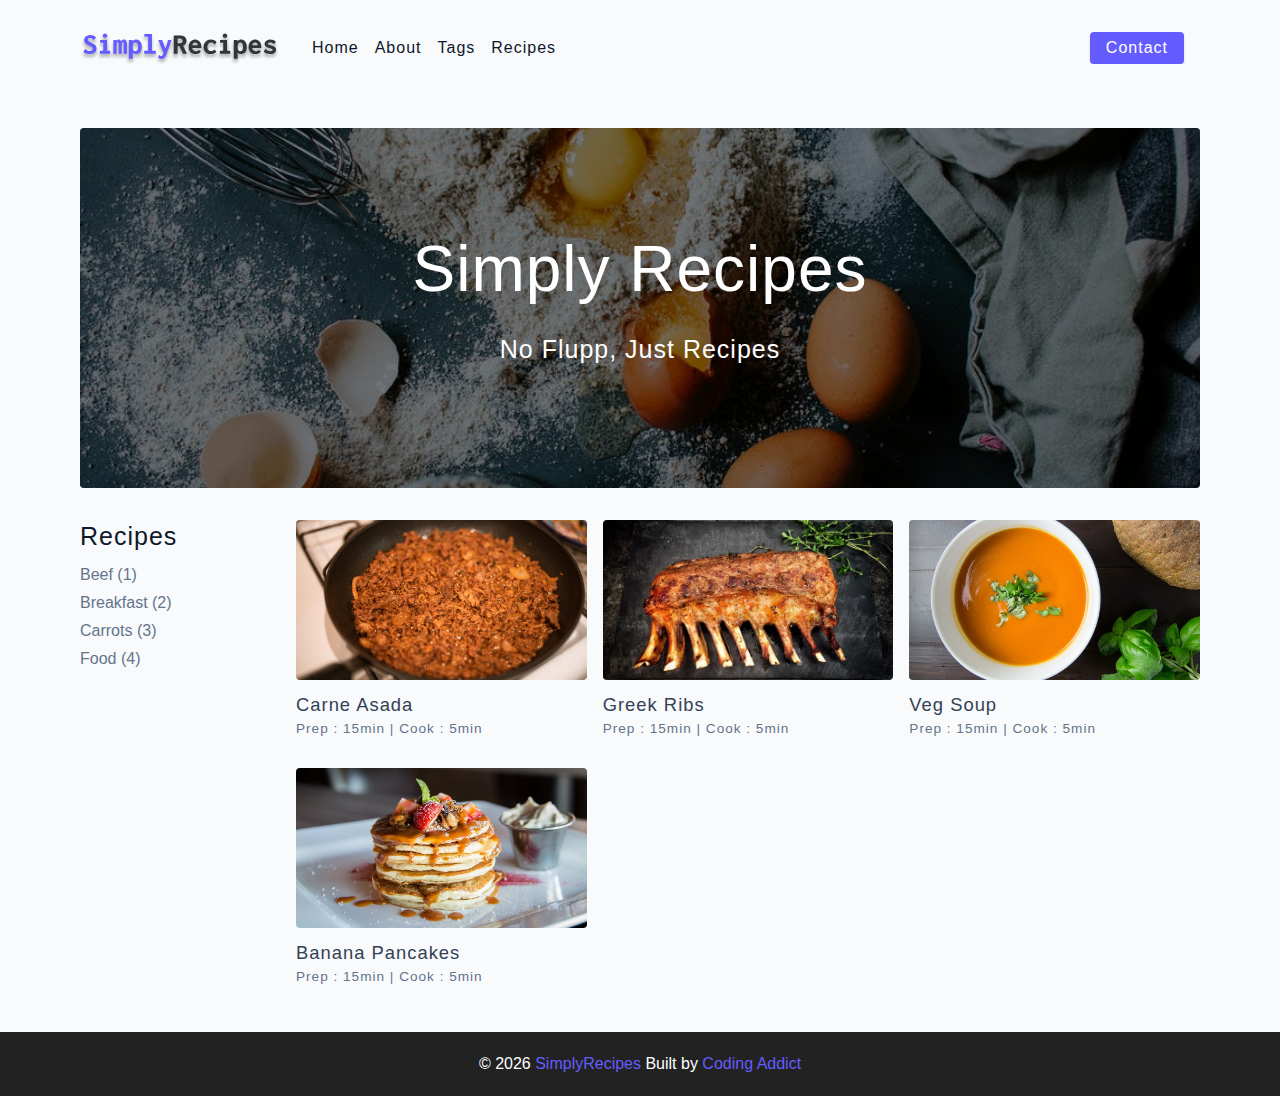
<file: recipe/index.html>
<!DOCTYPE html>
<html lang="en">
  <head>
    <meta charset="UTF-8" />
    <meta http-equiv="X-UA-Compatible" content="IE=edge" />
    <meta name="viewport" content="width=device-width, initial-scale=1.0" />
    <title>home</title>
    <!-- favicon -->
    <link rel="shortcut icon" href="./assets/favicon.ico" type="image/x-icon" />
    <!-- normalize -->
    <link rel="stylesheet" href="./css/normalize.css" />
    <!-- font-awesome -->
    <link
      rel="stylesheet"
      href="https://cdnjs.cloudflare.com/ajax/libs/font-awesome/5.14.0/css/all.min.css"
    />
    <!-- main css -->
    <link rel="stylesheet" href="./css/main.css" />
  </head>
  <body>
    <!-- nav -->
    <nav class="navbar">
      <div class="nav-center">
        <!-- header -->
        <div class="nav-header">
          <a href="index.html" class="nav-logo">
            <img src="./assets/logo.svg" alt="simply recipes" />
          </a>
          <button type="button" class="btn nav-btn">
            <i class="fas fa-align-justify"></i>
          </button>
        </div>
        <!-- links -->
        <div class="nav-links">
          <a href="index.html" class="nav-link">home</a>
          <a href="about.html" class="nav-link">about</a>
          <a href="tags.html" class="nav-link">tags</a>
          <a href="recipes.html" class="nav-link">recipes</a>
          <div class="nav-link contact-link">
            <a href="contact.html" class="btn">contact</a>
          </div>
        </div>
        <!-- <div class="nav-links"></div> -->
      </div>
    </nav>
    <!-- end of nav -->
    <!-- main -->
    <main class="page">
      <!-- header -->
      <header class="hero">
        <div class="hero-container">
          <div class="hero-text">
            <h1>Simply Recipes</h1>
            <h4>no flupp, just recipes</h4>
          </div>
        </div>
      </header>
      <!-- end of header -->
      <!-- recipes container -->
      <section class="recipes-container">
        <!-- tags container -->
        <div class="tags-container">
          <h4>recipes</h4>
          <div class="tags-list">
            <a href="tag-template.html">Beef (1)</a>
            <a href="tag-template.html">Breakfast (2)</a>
            <a href="tag-template.html">Carrots (3)</a>
            <a href="tag-template.html">Food (4)</a>
          </div>
        </div>
        <!-- end of tags container -->

        <!-- recipes list -->
        <div class="recipes-list">
          <!-- single recipe -->
          <a href="single-recipe.html" class="recipe">
            <img src="./assets/recipes/recipe-1.jpeg" alt="food" class="img recipe-img">
            <h5>carne asada</h5>
            <p>Prep : 15min | Cook : 5min</p>
          </a>
          <!-- end of single recipe -->
           <!-- single recipe -->
           <a href="single-recipe.html" class="recipe">
            <img src="./assets/recipes/recipe-2.jpeg" alt="food" class="img recipe-img">
            <h5>greek ribs</h5>
            <p>Prep : 15min | Cook : 5min</p>
          </a>
          <!-- end of single recipe -->
           <!-- single recipe -->
           <a href="single-recipe.html" class="recipe">
            <img src="./assets/recipes/recipe-3.jpeg" alt="food" class="img recipe-img">
            <h5>veg soup</h5>
            <p>Prep : 15min | Cook : 5min</p>
          </a>
          <!-- end of single recipe -->

           <!-- end of single recipe -->
           <!-- single recipe -->
           <a href="single-recipe.html" class="recipe">
            <img src="./assets/recipes/recipe-4.jpeg" alt="food" class="img recipe-img">
            <h5>Banana pancakes</h5>
            <p>Prep : 15min | Cook : 5min</p>
          </a>
          <!-- end of single recipe -->

        </div>
        <!-- end of recipes list -->
      </section>
      <!-- end of recipes container -->
    </main>
    <!-- end of main -->
    <!-- footer -->
    <footer class="page-footer">
      <p> &copy; <span id="date"></span>
      <span class="footer-logo">
        SimplyRecipes
      </span>
      Built by <a href="https://www.johnsmilga.com/">Coding Addict</a>
      </p>
    </footer>
    <script src="./js/app.js"></script>
    
  </body>
</html>
</file>
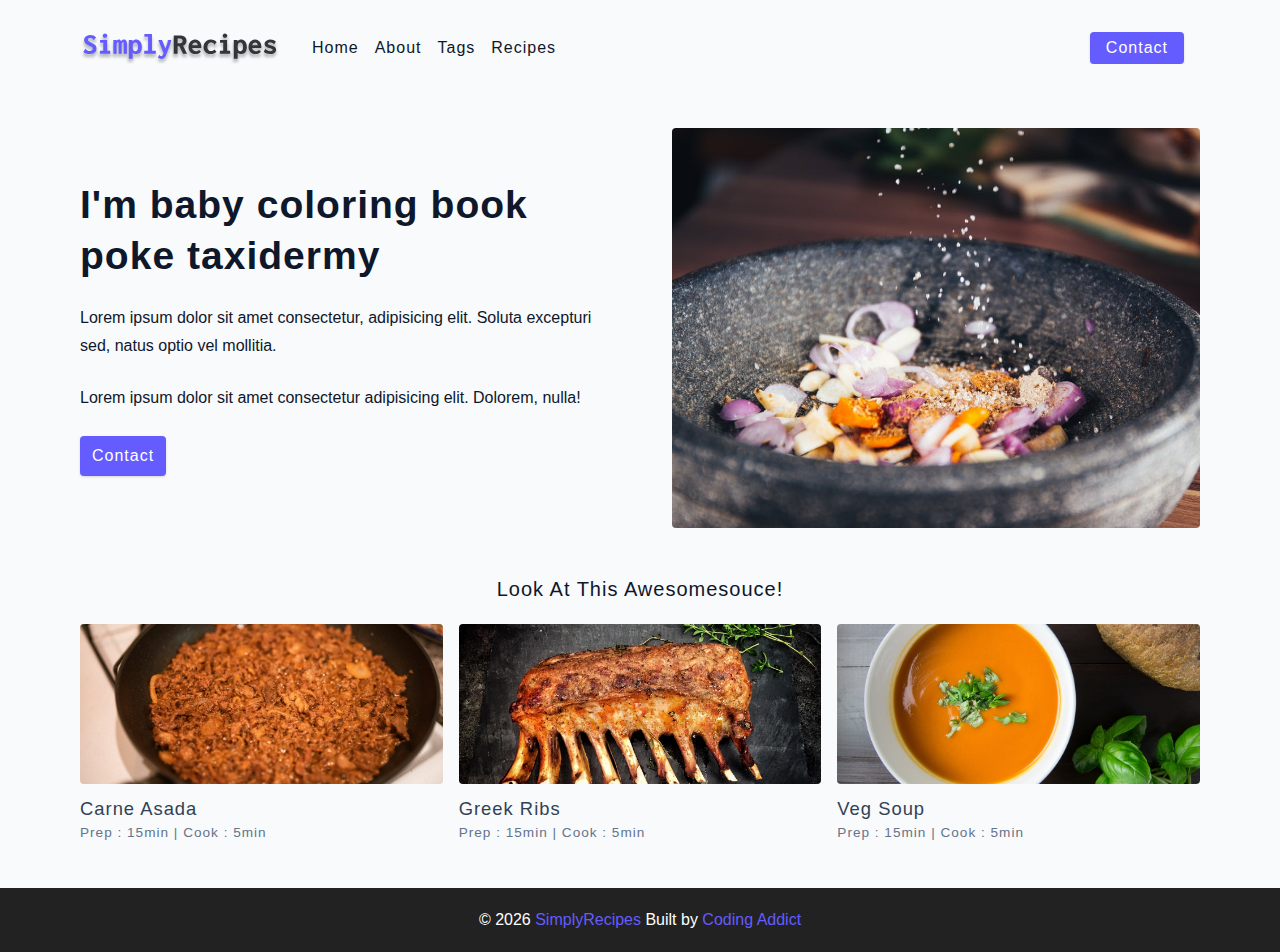
<file: recipe/about.html>
<!DOCTYPE html>
<html lang="en">
  <head>
    <meta charset="UTF-8" />
    <meta http-equiv="X-UA-Compatible" content="IE=edge" />
    <meta name="viewport" content="width=device-width, initial-scale=1.0" />
    <title>about</title>
    <!-- favicon -->
    <link rel="shortcut icon" href="./assets/favicon.ico" type="image/x-icon" />
    <!-- normalize -->
    <link rel="stylesheet" href="./css/normalize.css" />
    <!-- font-awesome -->
    <link
      rel="stylesheet"
      href="https://cdnjs.cloudflare.com/ajax/libs/font-awesome/5.14.0/css/all.min.css"
    />
    <!-- main css -->
    <link rel="stylesheet" href="./css/main.css" />
  </head>
  <body>
    <!-- nav -->
    <nav class="navbar">
      <div class="nav-center">
        <!-- header -->
        <div class="nav-header">
          <a href="index.html" class="nav-logo">
            <img src="./assets/logo.svg" alt="simply recipes" />
          </a>
          <button type="button" class="btn nav-btn">
            <i class="fas fa-align-justify"></i>
          </button>
        </div>
        <!-- links -->
        <div class="nav-links">
          <a href="index.html" class="nav-link">home</a>
          <a href="about.html" class="nav-link">about</a>
          <a href="tags.html" class="nav-link">tags</a>
          <a href="recipes.html" class="nav-link">recipes</a>
          <div class="nav-link contact-link">
            <a href="contact.html" class="btn">contact</a>
          </div>
        </div>
        <!-- <div class="nav-links"></div> -->
      </div>
    </nav>
    <!-- end of nav -->
    <!-- main -->
    <main class="page">
      <section class="about-page">
        <article>
          <h2>I'm baby coloring book poke taxidermy</h2>
          <p>Lorem ipsum dolor sit amet consectetur, adipisicing elit. Soluta excepturi sed, natus optio vel mollitia.</p>
          <p>Lorem ipsum dolor sit amet consectetur adipisicing elit. Dolorem, nulla!</p>
          <a href="contact.html" class="btn">contact</a>
        </article>
        <img src="./assets/about.jpeg" alt="pouring salt" class="img about-img">

      </section>
      <section class="featured-recipes">
        <h5 class="featured-title">Look At this Awesomesouce!</h5>
        <!-- recipes list -->
        <div class="recipes-list">
          <!-- single recipe -->
          <a href="single-recipe.html" class="recipe">
            <img src="./assets/recipes/recipe-1.jpeg" alt="food" class="img recipe-img">
            <h5>carne asada</h5>
            <p>Prep : 15min | Cook : 5min</p>
          </a>
          <!-- end of single recipe -->
           <!-- single recipe -->
           <a href="single-recipe.html" class="recipe">
            <img src="./assets/recipes/recipe-2.jpeg" alt="food" class="img recipe-img">
            <h5>greek ribs</h5>
            <p>Prep : 15min | Cook : 5min</p>
          </a>
          <!-- end of single recipe -->
           <!-- single recipe -->
           <a href="single-recipe.html" class="recipe">
            <img src="./assets/recipes/recipe-3.jpeg" alt="food" class="img recipe-img">
            <h5>veg soup</h5>
            <p>Prep : 15min | Cook : 5min</p>
          </a>
          <!-- end of single recipe -->

        </div>
        <!-- end of recipes list -->
      </section>
    </main>
    <!-- end of main -->
    <!-- footer -->
    <footer class="page-footer">
      <p> &copy; <span id="date"></span>
      <span class="footer-logo">
        SimplyRecipes
      </span>
      Built by <a href="https://www.johnsmilga.com/">Coding Addict</a>
      </p>
    </footer>
    <script src="./js/app.js"></script>
    
  </body>
</html>
</file>
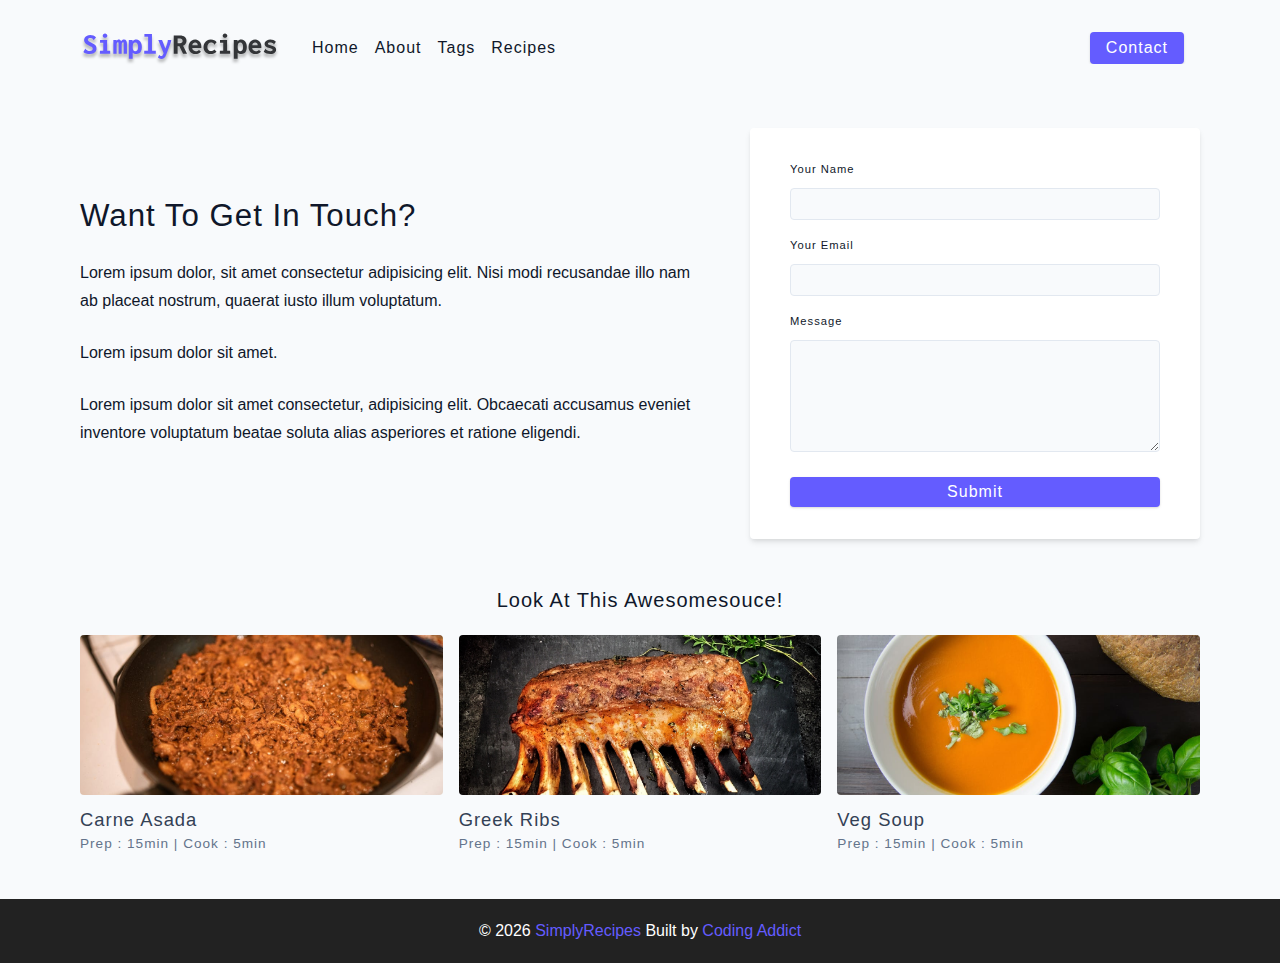
<file: recipe/contact.html>
<!DOCTYPE html>
<html lang="en">
  <head>
    <meta charset="UTF-8" />
    <meta http-equiv="X-UA-Compatible" content="IE=edge" />
    <meta name="viewport" content="width=device-width, initial-scale=1.0" />
    <title>contact</title>
    <!-- favicon -->
    <link rel="shortcut icon" href="./assets/favicon.ico" type="image/x-icon" />
    <!-- normalize -->
    <link rel="stylesheet" href="./css/normalize.css" />
    <!-- font-awesome -->
    <link
      rel="stylesheet"
      href="https://cdnjs.cloudflare.com/ajax/libs/font-awesome/5.14.0/css/all.min.css"
    />
    <!-- main css -->
    <link rel="stylesheet" href="./css/main.css" />
  </head>
  <body>
    <!-- nav -->
    <nav class="navbar">
      <div class="nav-center">
        <!-- header -->
        <div class="nav-header">
          <a href="index.html" class="nav-logo">
            <img src="./assets/logo.svg" alt="simply recipes" />
          </a>
          <button type="button" class="btn nav-btn">
            <i class="fas fa-align-justify"></i>
          </button>
        </div>
        <!-- links -->
        <div class="nav-links">
          <a href="index.html" class="nav-link">home</a>
          <a href="about.html" class="nav-link">about</a>
          <a href="tags.html" class="nav-link">tags</a>
          <a href="recipes.html" class="nav-link">recipes</a>
          <div class="nav-link contact-link">
            <a href="contact.html" class="btn">contact</a>
          </div>
        </div>
        <!-- <div class="nav-links"></div> -->
      </div>
    </nav>
    <!-- end of nav -->
    <!-- main -->
    <main class="page">
      <section class="contact-container">
        <article class="contact-info">
          <h3>Want to Get In Touch?</h3>
          <p>Lorem ipsum dolor, sit amet consectetur adipisicing elit. Nisi modi recusandae illo nam ab placeat nostrum, quaerat iusto illum voluptatum.</p>
          <p>Lorem ipsum dolor sit amet.</p>
          <p>Lorem ipsum dolor sit amet consectetur, adipisicing elit. Obcaecati accusamus eveniet inventore voluptatum beatae soluta alias asperiores et ratione eligendi.</p>
        </article>
        <article>
          <form class="form contact-form">
            <!-- single form row -->
            <div class="form-row">
              <label for="name" class="form-label">your name</label>
              <input type="text" name="name" id="name" class="form-input"/>
            </div>
            <!-- end of single form row -->
            <!-- single form row -->
            <div class="form-row">
              <label for="email" class="form-label">your email</label>
              <input type="text" name="email" id="email" class="form-input"/>
            </div>
            <!-- end of single form row -->
            <div class="form-row">
              <label for="message" class="form-label">Message</label>
              <textarea name="message" id="message" class="form-textarea"></textarea>
            </div>
            <button type="submit" class="btn btn-block">
              submit
            </button>
          </form>
        </article>
      </section>
    </section>
    <section class="featured-recipes">
      <h5 class="featured-title">Look At this Awesomesouce!</h5>
      <!-- recipes list -->
      <div class="recipes-list">
        <!-- single recipe -->
        <a href="single-recipe.html" class="recipe">
          <img src="./assets/recipes/recipe-1.jpeg" alt="food" class="img recipe-img">
          <h5>carne asada</h5>
          <p>Prep : 15min | Cook : 5min</p>
        </a>
        <!-- end of single recipe -->
         <!-- single recipe -->
         <a href="single-recipe.html" class="recipe">
          <img src="./assets/recipes/recipe-2.jpeg" alt="food" class="img recipe-img">
          <h5>greek ribs</h5>
          <p>Prep : 15min | Cook : 5min</p>
        </a>
        <!-- end of single recipe -->
         <!-- single recipe -->
         <a href="single-recipe.html" class="recipe">
          <img src="./assets/recipes/recipe-3.jpeg" alt="food" class="img recipe-img">
          <h5>veg soup</h5>
          <p>Prep : 15min | Cook : 5min</p>
        </a>
        <!-- end of single recipe -->

      </div>
      <!-- end of recipes list -->
    </section>
    </main>
    <!-- end of main -->
    <!-- footer -->
    <footer class="page-footer">
      <p> &copy; <span id="date"></span>
      <span class="footer-logo">
        SimplyRecipes
      </span>
      Built by <a href="https://www.johnsmilga.com/">Coding Addict</a>
      </p>
    </footer>
    <script src="./js/app.js"></script>
    
  </body>
</html>
</file>
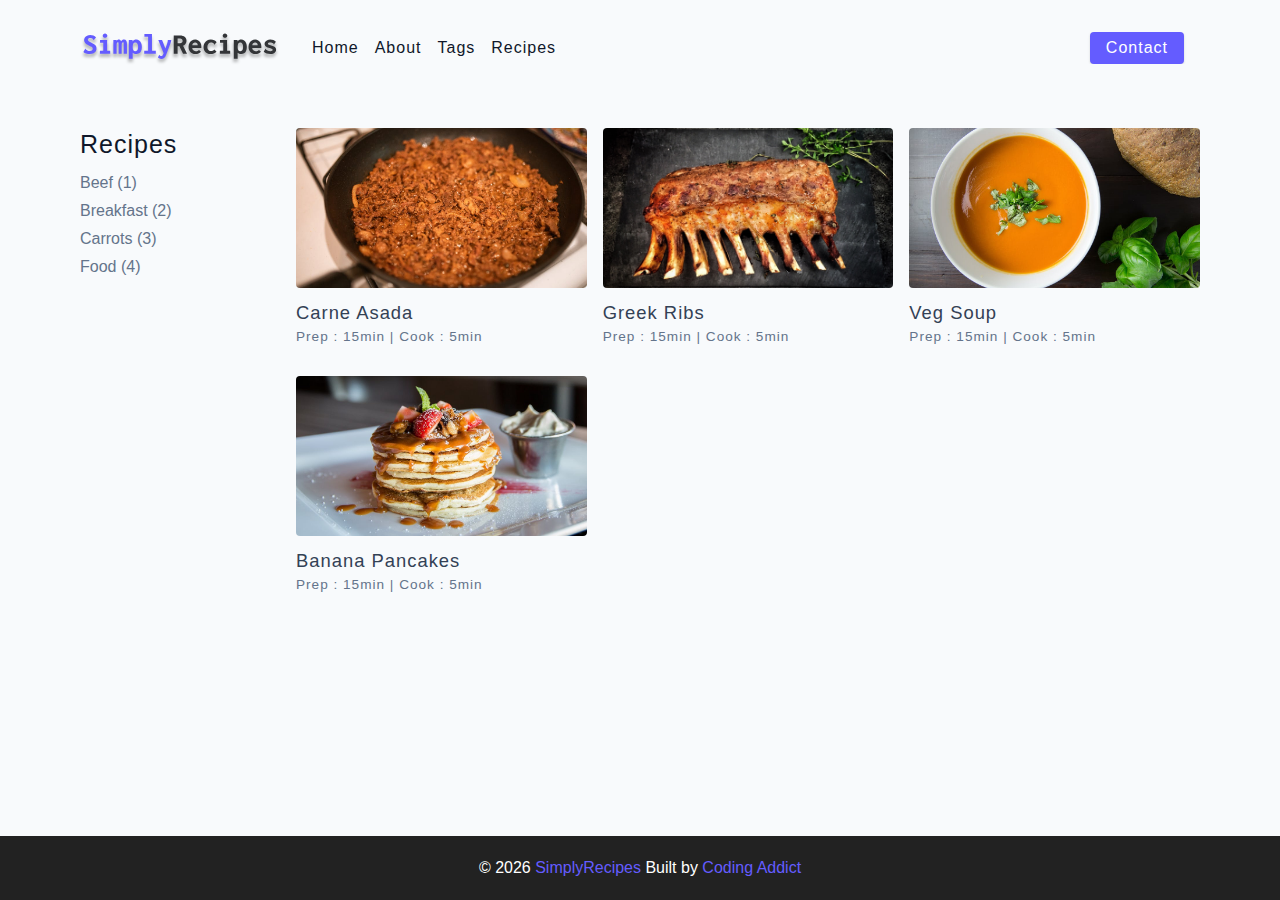
<file: recipe/recipes.html>
<!DOCTYPE html>
<html lang="en">
  <head>
    <meta charset="UTF-8" />
    <meta http-equiv="X-UA-Compatible" content="IE=edge" />
    <meta name="viewport" content="width=device-width, initial-scale=1.0" />
    <title>Recipes</title>
    <!-- favicon -->
    <link rel="shortcut icon" href="./assets/favicon.ico" type="image/x-icon" />
    <!-- normalize -->
    <link rel="stylesheet" href="./css/normalize.css" />
    <!-- font-awesome -->
    <link
      rel="stylesheet"
      href="https://cdnjs.cloudflare.com/ajax/libs/font-awesome/5.14.0/css/all.min.css"
    />
    <!-- main css -->
    <link rel="stylesheet" href="./css/main.css" />
  </head>
  <body>
    <!-- nav -->
    <nav class="navbar">
      <div class="nav-center">
        <!-- header -->
        <div class="nav-header">
          <a href="index.html" class="nav-logo">
            <img src="./assets/logo.svg" alt="simply recipes" />
          </a>
          <button type="button" class="btn nav-btn">
            <i class="fas fa-align-justify"></i>
          </button>
        </div>
        <!-- links -->
        <div class="nav-links">
          <a href="index.html" class="nav-link">home</a>
          <a href="about.html" class="nav-link">about</a>
          <a href="tags.html" class="nav-link">tags</a>
          <a href="recipes.html" class="nav-link">recipes</a>
          <div class="nav-link contact-link">
            <a href="contact.html" class="btn">contact</a>
          </div>
        </div>
        <!-- <div class="nav-links"></div> -->
      </div>
    </nav>
    <!-- end of nav -->
    <!-- main -->
    <main class="page">
      <!-- recipes container -->
      <section class="recipes-container">
        <!-- tags container -->
        <div class="tags-container">
          <h4>recipes</h4>
          <div class="tags-list">
            <a href="tag-template.html">Beef (1)</a>
            <a href="tag-template.html">Breakfast (2)</a>
            <a href="tag-template.html">Carrots (3)</a>
            <a href="tag-template.html">Food (4)</a>
          </div>
        </div>
        <!-- end of tags container -->

        <!-- recipes container -->
        <div class="recipes-list">
          <!-- single recipe -->
          <a href="single-recipe.html" class="recipe">
            <img src="./assets/recipes/recipe-1.jpeg" alt="food" class="img recipe-img">
            <h5>carne asada</h5>
            <p>Prep : 15min | Cook : 5min</p>
          </a>
          <!-- end of single recipe -->
           <!-- single recipe -->
           <a href="single-recipe.html" class="recipe">
            <img src="./assets/recipes/recipe-2.jpeg" alt="food" class="img recipe-img">
            <h5>greek ribs</h5>
            <p>Prep : 15min | Cook : 5min</p>
          </a>
          <!-- end of single recipe -->
           <!-- single recipe -->
           <a href="single-recipe.html" class="recipe">
            <img src="./assets/recipes/recipe-3.jpeg" alt="food" class="img recipe-img">
            <h5>veg soup</h5>
            <p>Prep : 15min | Cook : 5min</p>
          </a>
          <!-- end of single recipe -->

           <!-- end of single recipe -->
           <!-- single recipe -->
           <a href="single-recipe.html" class="recipe">
            <img src="./assets/recipes/recipe-4.jpeg" alt="food" class="img recipe-img">
            <h5>Banana pancakes</h5>
            <p>Prep : 15min | Cook : 5min</p>
          </a>
          <!-- end of single recipe -->

        </div>
        <!-- end of recipes list -->
      </section>
      <!-- end of recipes container -->
    </main>
    <!-- end of main -->
    <!-- footer -->
    <footer class="page-footer">
      <p> &copy; <span id="date"></span>
      <span class="footer-logo">
        SimplyRecipes
      </span>
      Built by <a href="https://www.johnsmilga.com/">Coding Addict</a>
      </p>
    </footer>
    <script src="./js/app.js"></script>
    
  </body>
</html>
</file>
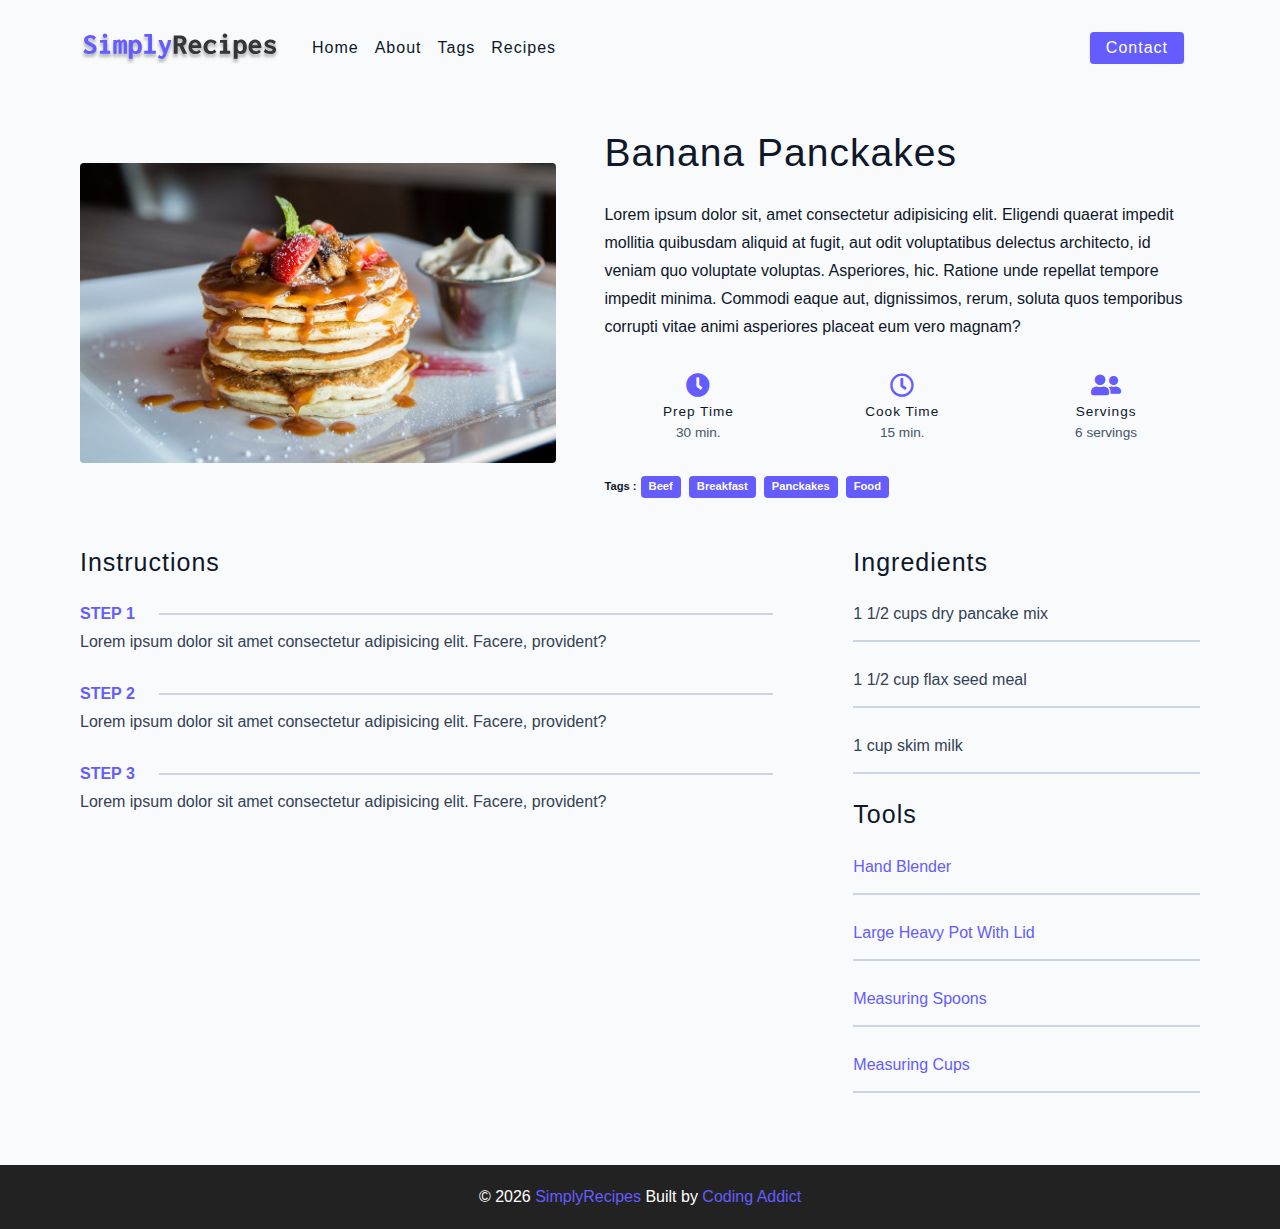
<file: recipe/single-recipe.html>
<!DOCTYPE html>
<html lang="en">
  <head>
    <meta charset="UTF-8" />
    <meta http-equiv="X-UA-Compatible" content="IE=edge" />
    <meta name="viewport" content="width=device-width, initial-scale=1.0" />
    <title>Recipes</title>
    <!-- favicon -->
    <link rel="shortcut icon" href="./assets/favicon.ico" type="image/x-icon" />
    <!-- normalize -->
    <link rel="stylesheet" href="./css/normalize.css" />
    <!-- font-awesome -->
    <link
      rel="stylesheet"
      href="https://cdnjs.cloudflare.com/ajax/libs/font-awesome/5.14.0/css/all.min.css"
    />
    <!-- main css -->
    <link rel="stylesheet" href="./css/main.css" />
  </head>
  <body>
    <!-- nav -->
    <nav class="navbar">
      <div class="nav-center">
        <!-- header -->
        <div class="nav-header">
          <a href="index.html" class="nav-logo">
            <img src="./assets/logo.svg" alt="simply recipes" />
          </a>
          <button type="button" class="btn nav-btn">
            <i class="fas fa-align-justify"></i>
          </button>
        </div>
        <!-- links -->
        <div class="nav-links">
          <a href="index.html" class="nav-link">home</a>
          <a href="about.html" class="nav-link">about</a>
          <a href="tags.html" class="nav-link">tags</a>
          <a href="recipes.html" class="nav-link">recipes</a>
          <div class="nav-link contact-link">
            <a href="contact.html" class="btn">contact</a>
          </div>
        </div>
        <!-- <div class="nav-links"></div> -->
      </div>
    </nav>
    <!-- end of nav -->
    <!-- main -->
    <main class="page">
      <!-- recipes container -->
      <div class="recipe-page">
       <section class="recipe-hero">
         <img src="./assets/recipes/recipe-4.jpeg" 
          class="img recipe-hero-img" alt="panckakes"
         >
         <article>
           <h2>Banana Panckakes</h2>
           <p>Lorem ipsum dolor sit, amet consectetur adipisicing elit. Eligendi quaerat impedit mollitia quibusdam aliquid at fugit, aut odit voluptatibus delectus architecto, id veniam quo voluptate voluptas. Asperiores, hic. Ratione unde repellat tempore impedit minima. Commodi eaque aut, dignissimos, rerum, soluta quos temporibus corrupti vitae animi asperiores placeat eum vero magnam?</p>
          <!-- recipe icons -->
          <div class="recipe-icons">
            <!-- single recipe icon -->
            <article>
              <i class="fas fa-clock"></i>
              <h5>prep time</h5>
              <p> 30 min.</p>
            </article>
            <!-- single recipe icon -->
            <article>
              <i class="far fa-clock"></i>
              <h5>cook time</h5>
              <p> 15 min.</p>
            </article>
            <!-- single recipe icon -->
            <article>
              <i class="fas fa-user-friends"></i>
              <h5>servings</h5>
              <p> 6 servings</p>
            </article>
          </div>
          <!-- recipe tags -->
          <div class="recipe-tags">
            Tags : <a href="tag-template.html">beef</a>
            <a href="tag-template.html">breakfast</a>
            <a href="tag-template.html">panckakes</a>
            <a href="tag-template.html">food</a>
          </div>
          </article>
       </section>
       <!-- recipe content -->
       <section class="recipe-content">
         <article>
           <h4>instructions</h4>
           <!-- single-instruction -->
           <div class="single-instruction">
             <header>
               <p>step 1</p>
               <div>

               </div>
             </header>
             <p>Lorem ipsum dolor sit amet consectetur adipisicing elit. Facere, provident?</p>
             <!-- single-instruction -->
           <div class="single-instruction">
            <header>
              <p>step 2</p>
              <div>
                
              </div>
            </header>
            <p>Lorem ipsum dolor sit amet consectetur adipisicing elit. Facere, provident?</p>
            <!-- single-instruction -->
           <div class="single-instruction">
            <header>
              <p>step 3</p>
              <div>
                
              </div>
            </header>
            <p>Lorem ipsum dolor sit amet consectetur adipisicing elit. Facere, provident?</p>
           </div>
         </article>
         <article class="second-column">
           <div>
             <h4>ingredients</h4>
             <p class="single-ingredient">
               1 1/2 cups dry pancake mix
             </p>
             <p class="single-ingredient">
              1 1/2 cup flax seed meal
            </p>
            <p class="single-ingredient">
              1 cup skim milk
            </p>
           </div>
           <div>
             <h4>tools</h4>
             <p class="single-tool">Hand Blender</p>
             <p class="single-tool">Large heavy pot with Lid</p>
             <p class="single-tool">Measuring spoons</p>
             <p class="single-tool">Measuring cups</p>
           </div>
         </article>
       </section>
      </div>
      <!-- end of recipes container -->
    </main>
    <!-- end of main -->
    <!-- footer -->
    <footer class="page-footer">
      <p> &copy; <span id="date"></span>
      <span class="footer-logo">
        SimplyRecipes
      </span>
      Built by <a href="https://www.johnsmilga.com/">Coding Addict</a>
      </p>
    </footer>
    <script src="./js/app.js"></script>
    
  </body>
</html>
</file>
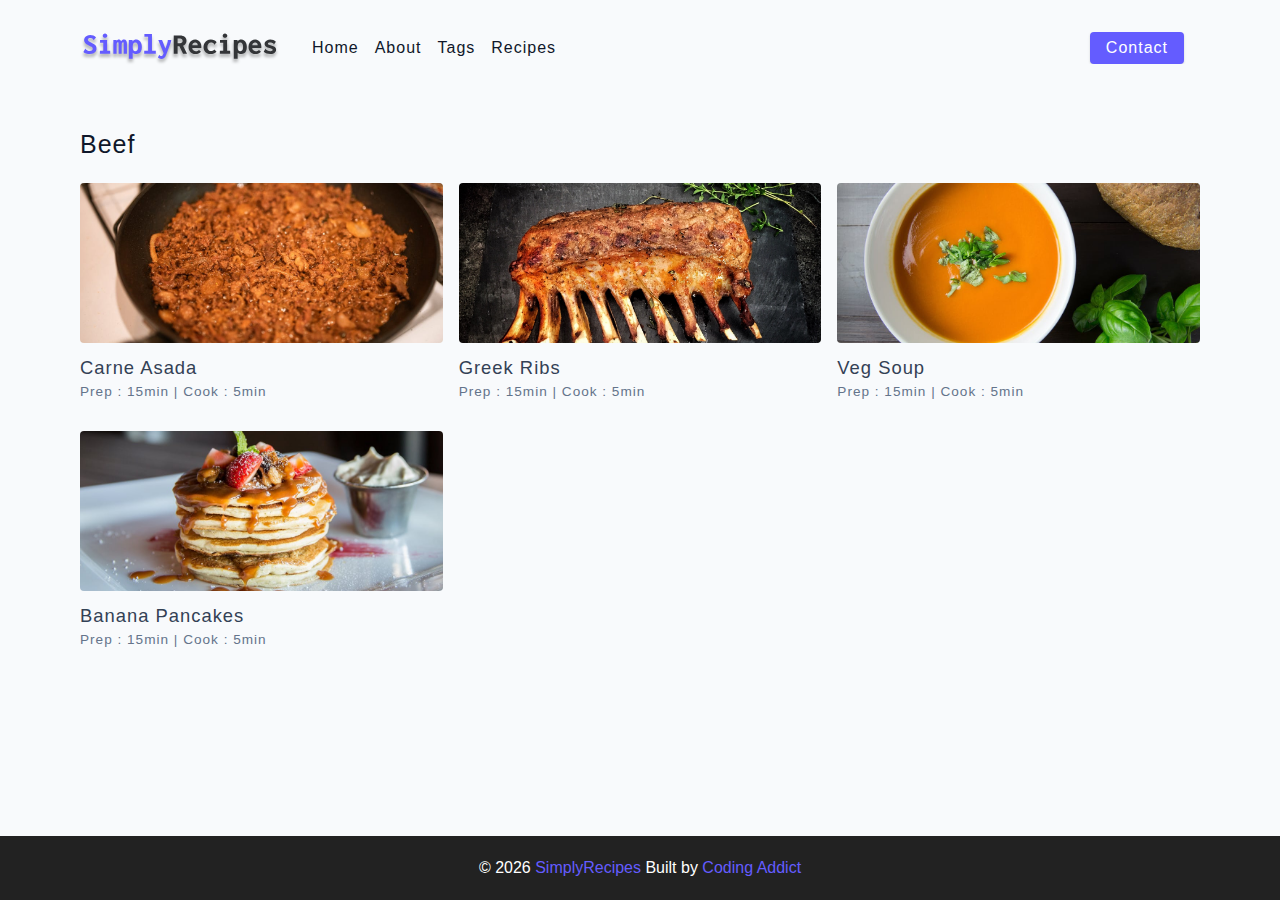
<file: recipe/tag-template.html>
<!DOCTYPE html>
<html lang="en">
  <head>
    <meta charset="UTF-8" />
    <meta http-equiv="X-UA-Compatible" content="IE=edge" />
    <meta name="viewport" content="width=device-width, initial-scale=1.0" />
    <title>Recipes</title>
    <!-- favicon -->
    <link rel="shortcut icon" href="./assets/favicon.ico" type="image/x-icon" />
    <!-- normalize -->
    <link rel="stylesheet" href="./css/normalize.css" />
    <!-- font-awesome -->
    <link
      rel="stylesheet"
      href="https://cdnjs.cloudflare.com/ajax/libs/font-awesome/5.14.0/css/all.min.css"
    />
    <!-- main css -->
    <link rel="stylesheet" href="./css/main.css" />
  </head>
  <body>
    <!-- nav -->
    <nav class="navbar">
      <div class="nav-center">
        <!-- header -->
        <div class="nav-header">
          <a href="index.html" class="nav-logo">
            <img src="./assets/logo.svg" alt="simply recipes" />
          </a>
          <button type="button" class="btn nav-btn">
            <i class="fas fa-align-justify"></i>
          </button>
        </div>
        <!-- links -->
        <div class="nav-links">
          <a href="index.html" class="nav-link">home</a>
          <a href="about.html" class="nav-link">about</a>
          <a href="tags.html" class="nav-link">tags</a>
          <a href="recipes.html" class="nav-link">recipes</a>
          <div class="nav-link contact-link">
            <a href="contact.html" class="btn">contact</a>
          </div>
        </div>
        <!-- <div class="nav-links"></div> -->
      </div>
    </nav>
    <!-- end of nav -->
    <!-- main -->
    <main class="page">
      <div>
        <h4>Beef</h4>
        <!-- recipes list -->
        <div class="recipes-list">
          <!-- single recipe -->
          <a href="single-recipe.html" class="recipe">
            <img src="./assets/recipes/recipe-1.jpeg" alt="food" class="img recipe-img">
            <h5>carne asada</h5>
            <p>Prep : 15min | Cook : 5min</p>
          </a>
          <!-- end of single recipe -->
           <!-- single recipe -->
           <a href="single-recipe.html" class="recipe">
            <img src="./assets/recipes/recipe-2.jpeg" alt="food" class="img recipe-img">
            <h5>greek ribs</h5>
            <p>Prep : 15min | Cook : 5min</p>
          </a>
          <!-- end of single recipe -->
           <!-- single recipe -->
           <a href="single-recipe.html" class="recipe">
            <img src="./assets/recipes/recipe-3.jpeg" alt="food" class="img recipe-img">
            <h5>veg soup</h5>
            <p>Prep : 15min | Cook : 5min</p>
          </a>
          <!-- end of single recipe -->

           <!-- end of single recipe -->
           <!-- single recipe -->
           <a href="single-recipe.html" class="recipe">
            <img src="./assets/recipes/recipe-4.jpeg" alt="food" class="img recipe-img">
            <h5>Banana pancakes</h5>
            <p>Prep : 15min | Cook : 5min</p>
          </a>
          <!-- end of single recipe -->

        </div>
        <!-- end of recipes list -->
      </div>
    </main>
    <!-- end of main -->
    <!-- footer -->
    <footer class="page-footer">
      <p> &copy; <span id="date"></span>
      <span class="footer-logo">
        SimplyRecipes
      </span>
      Built by <a href="https://www.johnsmilga.com/">Coding Addict</a>
      </p>
    </footer>
    <script src="./js/app.js"></script>
    
  </body>
</html>
</file>
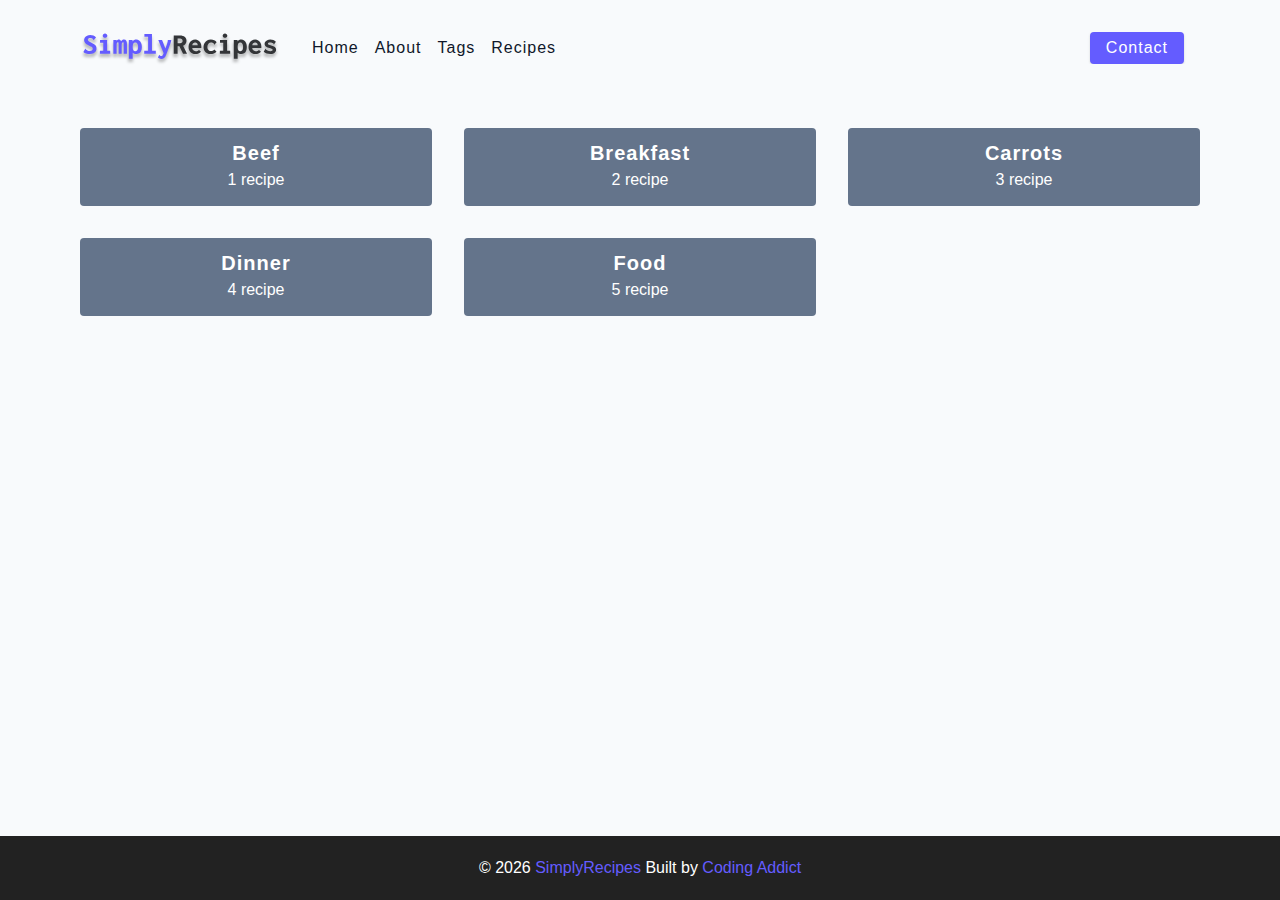
<file: recipe/tags.html>
<!DOCTYPE html>
<html lang="en">
  <head>
    <meta charset="UTF-8" />
    <meta http-equiv="X-UA-Compatible" content="IE=edge" />
    <meta name="viewport" content="width=device-width, initial-scale=1.0" />
    <title>tags</title>
    <!-- favicon -->
    <link rel="shortcut icon" href="./assets/favicon.ico" type="image/x-icon" />
    <!-- normalize -->
    <link rel="stylesheet" href="./css/normalize.css" />
    <!-- font-awesome -->
    <link
      rel="stylesheet"
      href="https://cdnjs.cloudflare.com/ajax/libs/font-awesome/5.14.0/css/all.min.css"
    />
    <!-- main css -->
    <link rel="stylesheet" href="./css/main.css" />
  </head>
  <body>
    <!-- nav -->
    <nav class="navbar">
      <div class="nav-center">
        <!-- header -->
        <div class="nav-header">
          <a href="index.html" class="nav-logo">
            <img src="./assets/logo.svg" alt="simply recipes" />
          </a>
          <button type="button" class="btn nav-btn">
            <i class="fas fa-align-justify"></i>
          </button>
        </div>
        <!-- links -->
        <div class="nav-links">
          <a href="index.html" class="nav-link">home</a>
          <a href="about.html" class="nav-link">about</a>
          <a href="tags.html" class="nav-link">tags</a>
          <a href="recipes.html" class="nav-link">recipes</a>
          <div class="nav-link contact-link">
            <a href="contact.html" class="btn">contact</a>
          </div>
        </div>
        <!-- <div class="nav-links"></div> -->
      </div>
    </nav>
    <!-- end of nav -->
    <!-- main -->
    <main class="page">
      <section class="tags-wrapper">
        <!-- single tag -->
        <a href="tag-template.html" class="tag">
          <h5>beef</h5>
          <p>1 recipe</p>
        </a>
        <!-- end of single tag -->
        <!-- single tag -->
        <a href="tag-template.html" class="tag">
          <h5>breakfast</h5>
          <p>2 recipe</p>
        </a>
        <!-- end of single tag -->
        <!-- single tag -->
        <a href="tag-template.html" class="tag">
          <h5>carrots</h5>
          <p>3 recipe</p>
        </a>
        <!-- end of single tag -->
        <!-- single tag -->
        <a href="tag-template.html" class="tag">
          <h5>dinner</h5>
          <p>4 recipe</p>
        </a>
        <!-- end of single tag -->
        <!-- single tag -->
        <a href="tag-template.html" class="tag">
          <h5>food</h5>
          <p>5 recipe</p>
        </a>
        <!-- end of single tag -->
      </section>

    </main>
    <!-- end of main -->
    <!-- footer -->
    <footer class="page-footer">
      <p> &copy; <span id="date"></span>
      <span class="footer-logo">
        SimplyRecipes
      </span>
      Built by <a href="https://www.johnsmilga.com/">Coding Addict</a>
      </p>
    </footer>
    <script src="./js/app.js"></script>
    
  </body>
</html>
</file>
<file: recipe/css/main.css>
*,
::after,
::before {
  box-sizing: border-box;
}
/* fonts */

@import url('https://fonts.googleapis.com/css2?family=Roboto:wght@400;500;600&family=Montserrat&display=swap');
html {
  font-size: 100%;
} /*16px*/

:root {
  /* colors */
  --primary-100: #e2e0ff;
  --primary-200: #c1beff;
  --primary-300: #a29dff;
  --primary-400: #837dff;
  --primary-500: #645cff;
  --primary-600: #504acc;
  --primary-700: #3c3799;
  --primary-800: #282566;
  --primary-900: #141233;

  /* grey */
  --grey-50: #f8fafc;
  --grey-100: #f1f5f9;
  --grey-200: #e2e8f0;
  --grey-300: #cbd5e1;
  --grey-400: #94a3b8;
  --grey-500: #64748b;
  --grey-600: #475569;
  --grey-700: #334155;
  --grey-800: #1e293b;
  --grey-900: #0f172a;
  /* rest of the colors */
  --black: #222;
  --white: #fff;
  --red-light: #f8d7da;
  --red-dark: #842029;
  --green-light: #d1e7dd;
  --green-dark: #0f5132;

  /* fonts  */
  --headingFont: 'Roboto', sans-serif;
  --bodyFont: 'Nunito', sans-serif;
  --smallText: 0.7em;
  /* rest of the vars */
  --backgroundColor: var(--grey-50);
  --textColor: var(--grey-900);
  --borderRadius: 0.25rem;
  --letterSpacing: 1px;
  --transition: 0.3s ease-in-out all;
  --max-width: 1120px;
  --fixed-width: 600px;

  /* box shadow*/
  --shadow-1: 0 1px 3px 0 rgba(0, 0, 0, 0.1), 0 1px 2px 0 rgba(0, 0, 0, 0.06);
  --shadow-2: 0 4px 6px -1px rgba(0, 0, 0, 0.1),
    0 2px 4px -1px rgba(0, 0, 0, 0.06);
  --shadow-3: 0 10px 15px -3px rgba(0, 0, 0, 0.1),
    0 4px 6px -2px rgba(0, 0, 0, 0.05);
  --shadow-4: 0 20px 25px -5px rgba(0, 0, 0, 0.1),
    0 10px 10px -5px rgba(0, 0, 0, 0.04);
}

body {
  background: var(--backgroundColor);
  font-family: var(--bodyFont);
  font-weight: 400;
  line-height: 1.75;
  color: var(--textColor);
}

p {
  margin-top: 0;
  margin-bottom: 1.5rem;
  max-width: 40em;
}

h1,
h2,
h3,
h4,
h5 {
  margin: 0;
  margin-bottom: 1.38rem;
  font-family: var(--headingFont);
  font-weight: 400;
  line-height: 1.3;
  text-transform: capitalize;
  letter-spacing: var(--letterSpacing);
}

h1 {
  margin-top: 0;
  font-size: 3.052rem;
}

h2 {
  font-size: 2.441rem;
}

h3 {
  font-size: 1.953rem;
}

h4 {
  font-size: 1.563rem;
}

h5 {
  font-size: 1.25rem;
}

small,
.text-small {
  font-size: var(--smallText);
}

a {
  text-decoration: none;
}
ul {
  list-style-type: none;
  padding: 0;
}

.img {
  width: 100%;
  display: block;
  object-fit: cover;
}
/* buttons */

.btn {
  cursor: pointer;
  color: var(--white);
  background: var(--primary-500);
  border: transparent;
  border-radius: var(--borderRadius);
  letter-spacing: var(--letterSpacing);
  padding: 0.375rem 0.75rem;
  box-shadow: var(--shadow-1);
  transition: var(--transtion);
  text-transform: capitalize;
  display: inline-block;
}
.btn:hover {
  background: var(--primary-700);
  box-shadow: var(--shadow-3);
}
.btn-hipster {
  color: var(--primary-500);
  background: var(--primary-200);
}
.btn-hipster:hover {
  color: var(--primary-200);
  background: var(--primary-700);
}
.btn-block {
  width: 100%;
}

/* alerts */
.alert {
  padding: 0.375rem 0.75rem;
  margin-bottom: 1rem;
  border-color: transparent;
  border-radius: var(--borderRadius);
}

.alert-danger {
  color: var(--red-dark);
  background: var(--red-light);
}
.alert-success {
  color: var(--green-dark);
  background: var(--green-light);
}
/* form */

.form {
  width: 90vw;
  max-width: var(--fixed-width);
  background: var(--white);
  border-radius: var(--borderRadius);
  box-shadow: var(--shadow-2);
  padding: 2rem 2.5rem;
  margin: 3rem auto;
}
.form-label {
  display: block;
  font-size: var(--smallText);
  margin-bottom: 0.5rem;
  text-transform: capitalize;
  letter-spacing: var(--letterSpacing);
}
.form-input,
.form-textarea {
  width: 100%;
  padding: 0.375rem 0.75rem;
  border-radius: var(--borderRadius);
  background: var(--backgroundColor);
  border: 1px solid var(--grey-200);
}

.form-row {
  margin-bottom: 1rem;
}

.form-textarea {
  height: 7rem;
}
::placeholder {
  font-family: inherit;
  color: var(--grey-400);
}
.form-alert {
  color: var(--red-dark);
  letter-spacing: var(--letterSpacing);
  text-transform: capitalize;
}
/* alert */

@keyframes spinner {
  to {
    transform: rotate(360deg);
  }
}

.loading {
  width: 6rem;
  height: 6rem;
  border: 5px solid var(--grey-400);
  border-radius: 50%;
  border-top-color: var(--primary-500);
  animation: spinner 0.6s linear infinite;
}
.loading {
  margin: 0 auto;
}
/* title */

.title {
  text-align: center;
}

.title-underline {
  background: var(--primary-500);
  width: 7rem;
  height: 0.25rem;
  margin: 0 auto;
  margin-top: -1rem;
}

/*
=============== 
Navbar
===============
*/

.navbar {
  display: flex;
  justify-content: center;
  align-items: center;
  /* background: blue; */
}
.nav-center {
  width: 90vw;
  max-width: var(--max-width);
  /* background: red; */
}

.nav-header {
  height: 6rem;
  display: flex;
  justify-content: space-between;
  align-items: center;
}

.nav-logo {
  display: flex;
  align-items: center;
}
.nav-header img {
  width: 200px;
}

.nav-btn {
  padding: 0.15rem 0.75rem;
}

.nav-btn i {
  font-size: 1.25rem;
}

.nav-links {
  display: flex;
  flex-direction: column;
  /* todo */
  height: 0;
  overflow: hidden;
  transition: var(--transition);
}

.show-links {
  height: 310px;
}

.nav-link {
  display: block;
  text-align: center;
  text-transform: capitalize;
  color: var(--grey-900);
  letter-spacing: var(--letterSpacing);
  padding: 1rem 0;
  border-top: 1px solid var(--grey-500);
  transition: var(--transition);
}

.nav-link:hover {
  color: var(--primary-500);
}

.contact-link a{
  padding: 0.15rem 1rem;
}



@media screen and (min-width: 992px) {
  .nav-btn {
    display: none;
  }
  .navbar {
    height: 6rem;
  }
  .nav-center{
    display: flex;
    align-items: center;
  }
  .nav-header{
    height: auto;
    margin-right: 2rem;
  }
  .nav-links {
    height: auto;
    flex-direction: row;
    align-items: center;
    width: 100%;
  }
  .nav-link {
    padding: 0;
    border-top: none;
    margin-right: 1rem;
    font-size: 1rem;
  }
  .contact-link{
    margin-left: auto;
  }
}

/*
=============== 
Page
===============
*/

.page {
  /* background: red; */
  width: 90vw;
  max-width: var(--max-width);
  margin: 0 auto;
  padding-top: 2rem;
  min-height: calc(100vh - (6rem + 4rem));
}

/*
=============== 
Footer
===============
*/

.page-footer {
  height: 4rem;
  background: var(--black);
  color: var(--white);
  display: flex;
  align-items: center;
  justify-content: center;
}
.page-footer p{
  margin-bottom: 0;
}
.footer-logo, .page-footer a{
  color: var(--primary-500);
}

/*
=============== 
Hero
===============
*/

.hero {
  height: 40vh;
  background: url('../assets/main.jpeg') center/cover no-repeat;
  margin-bottom: 2rem;
  border-radius: var(--borderRadius);
  position: relative;
}
.hero-container {
  position: absolute;
  width: 100%;
  height: 100%;
  top: 0;
  left: 0;
  background: rgba(0, 0, 0, 0.4);
  border-radius: var(--borderRadius);
  display: flex;
  align-items: center;
  justify-content: center;
}
.hero-text {
  text-align: center;
  color: var(--white);
}
@media screen and (min-width: 768px){
  .hero-container h1{
    font-size: 4rem;
  }
}

/*
=============== 
Recipes
===============
*/

.recipes-container{
  display: grid;
  gap: 2rem 1rem;
}

.tags-container {
  order: 1;
  display: flex;
  flex-direction: column;
  padding-bottom: 3rem;
}
.recipes-list{
  display: grid;
  gap: 2rem 1rem;
  padding-bottom: 3rem;
}
.tags-container h4{
  margin-bottom: 0.5rem;
  font-weight: 500;
}
.tags-list{
  display: grid;
  grid-template-columns: 1fr 1fr 1fr;
}
.tags-list a{
  text-transform: capitalize;
  display: block;
  color: var(--grey-500);
  transition: var(--transition);
}
.tags-list a:hover{
  color: var(--primary-500);
}
.recipe {
  display: block;
}
.recipe-img {
  height: 15rem;
  border-radius: var(--borderRadius);
  margin-bottom: 1rem;
}
.recipe h5 {
  margin-bottom: 0;
  line-height: 1;
  color: var(--grey-700);
}
.recipe p{
  margin-bottom:  0;
  line-height: 1;
  margin-top: 0.5rem;
  color: var(--grey-500);
  letter-spacing: var(--letterSpacing);
}
@media screen and (min-width: 576px) {
  .recipes-list {
    grid-template-columns: 1fr 1fr;
  }
  .recipe-img {
    height: 10rem;
  }
}
@media screen and (min-width: 992px) {
  .recipes-container{
    grid-template-columns: 200px 1fr;
  }
  .recipe p{
    font-size: 0.85rem;
  }
  .tags-container{
    order: 0;
  }
  .tags-list{
    grid-template-columns: 1fr;
  }
}
@media screen and (min-width: 1200px) {
  .recipe h5{
    font-size: 1.15rem;
  }
  .recipes-list{
    grid-template-columns: 1fr 1fr 1fr;
  }
}
/*
=============== 
Error
===============
*/
.error-page{
  text-align: center;
  padding-top: 5rem;
}
.error-page h1{
  font-size: 9rem;
}

/*
=============== 
About
===============
*/

.about-page h2{
  text-transform: none;
  font-weight: bold;

}
.about-page {
  display: grid;
  gap: 2rem 4rem;
  padding-bottom: 3rem;
}
.about-img{
  border-radius: var(--borderRadius);
  height: 300px;
}

@media screen and (min-width: 992px) {
  .about-page{
    grid-template-columns: 1fr 1fr;
    grid-template-rows: 400px;
    align-items: center;
  }
  .about-img{
    height: 100%;
  }
}
.featured-title {
  text-align: center;
}


/*
=============== 
Contact
===============
*/

.contact-form{
  width: 100%;
  margin: 0;
}

.contact-container{
  display: grid;
  gap: 2rem 3rem;
  padding-bottom: 3rem;
}

@media screen and (min-width: 992px){
  .contact-container{
    grid-template-columns: 1fr 450px;
    align-items: center;
  }
}

/*
=============== 
Tags
===============
*/

.tags-wrapper{
  display: grid;
  gap: 2rem;
  padding-bottom: 3rem;
}

.tag{
  background: var(--grey-500);
  border-radius: var(--borderRadius);
  text-align: center;
  color: var(--white);
  transition: var(--transition);
  padding: 0.75rem 0;
}

.tag:hover{
  background: var(--primary-500);
}

.tag h5, .tag p{
  margin-bottom: 0;
}

.tag h5{
  font-weight: 600;
}

@media screen and (min-width: 576px){
  .tags-wrapper{
    grid-template-columns: 1fr 1fr;
  }
}

@media screen and (min-width: 992px){
  .tags-wrapper{
    grid-template-columns: repeat(3, 1fr);
  }
}

/*
=============== 
Single Recipe Page
===============
*/

.recipe-hero {
  display: grid;
  gap: 3rem;
}

.recipe-hero-img {
  height: 300px;
  border-radius: var(--borderRadius);
}

.recipe-info p{
  color: var(--grey-600);
}

.recipe-icons {
  display: grid;
  grid-template-columns: repeat(3, 1fr);
  gap: 1rem;
  margin: 2rem 0;
  text-align: center;
}

.recipe-icons i{
  font-size: 1.5rem;
  color: var(--primary-500);
}

.recipe-icons h5, .recipe-icons p{
  margin-bottom: 0;
  font-size: 0.85rem;
}

.recipe-icons p{
  color: var(--grey-600);
}

.recipe-tags{
  display: flex;
  align-items: center;
  flex-wrap: wrap;
  font-size: 0.7em;
  font-weight: 600;
}

.recipe-tags a{
  background: var(--primary-500);
  border-radius: var(--borderRadius);
  color: var(--white);
  padding: 0.05rem 0.5rem;
  margin: 0 0.25rem;
  text-transform: capitalize;
}

@media screen and (min-width: 992px){
  .recipe-hero{
    grid-template-columns: 4fr 5fr;
    align-items: center;
  }
}

.recipe-content {
  padding: 3rem 0;
  display: grid;
  gap: 2rem 5rem;
}

@media screen and (min-width: 992px){
  .recipe-content{
    grid-template-columns: 2fr 1fr;
  }
}

.single-instruction header {
  display: grid;
  grid-template-columns: auto 1fr;
  gap: 1.5rem;
  align-items: center;
}
.single-instruction header p {
  text-transform: uppercase;
  font-weight: 600;
  margin-bottom: 0;
  color: var(--primary-500);
}
.single-instruction > p{
  color: var(--grey-700);
}
.single-instruction header div{
  height: 2px;
  background: var(--grey-300);
}

.second-coumn {
  display: grid;
  row-gap: 2rem;
}

.single-ingredient {
  border-bottom: 2px solid var(--grey-300);
  padding-bottom: 0.75rem;
  color: var(--grey-700);
}
.single-tool {
  border-bottom: 2px solid var(--grey-300);
  padding-bottom: 0.75rem;
  color: var(--primary-500);
  text-transform: capitalize;
}
</file>
